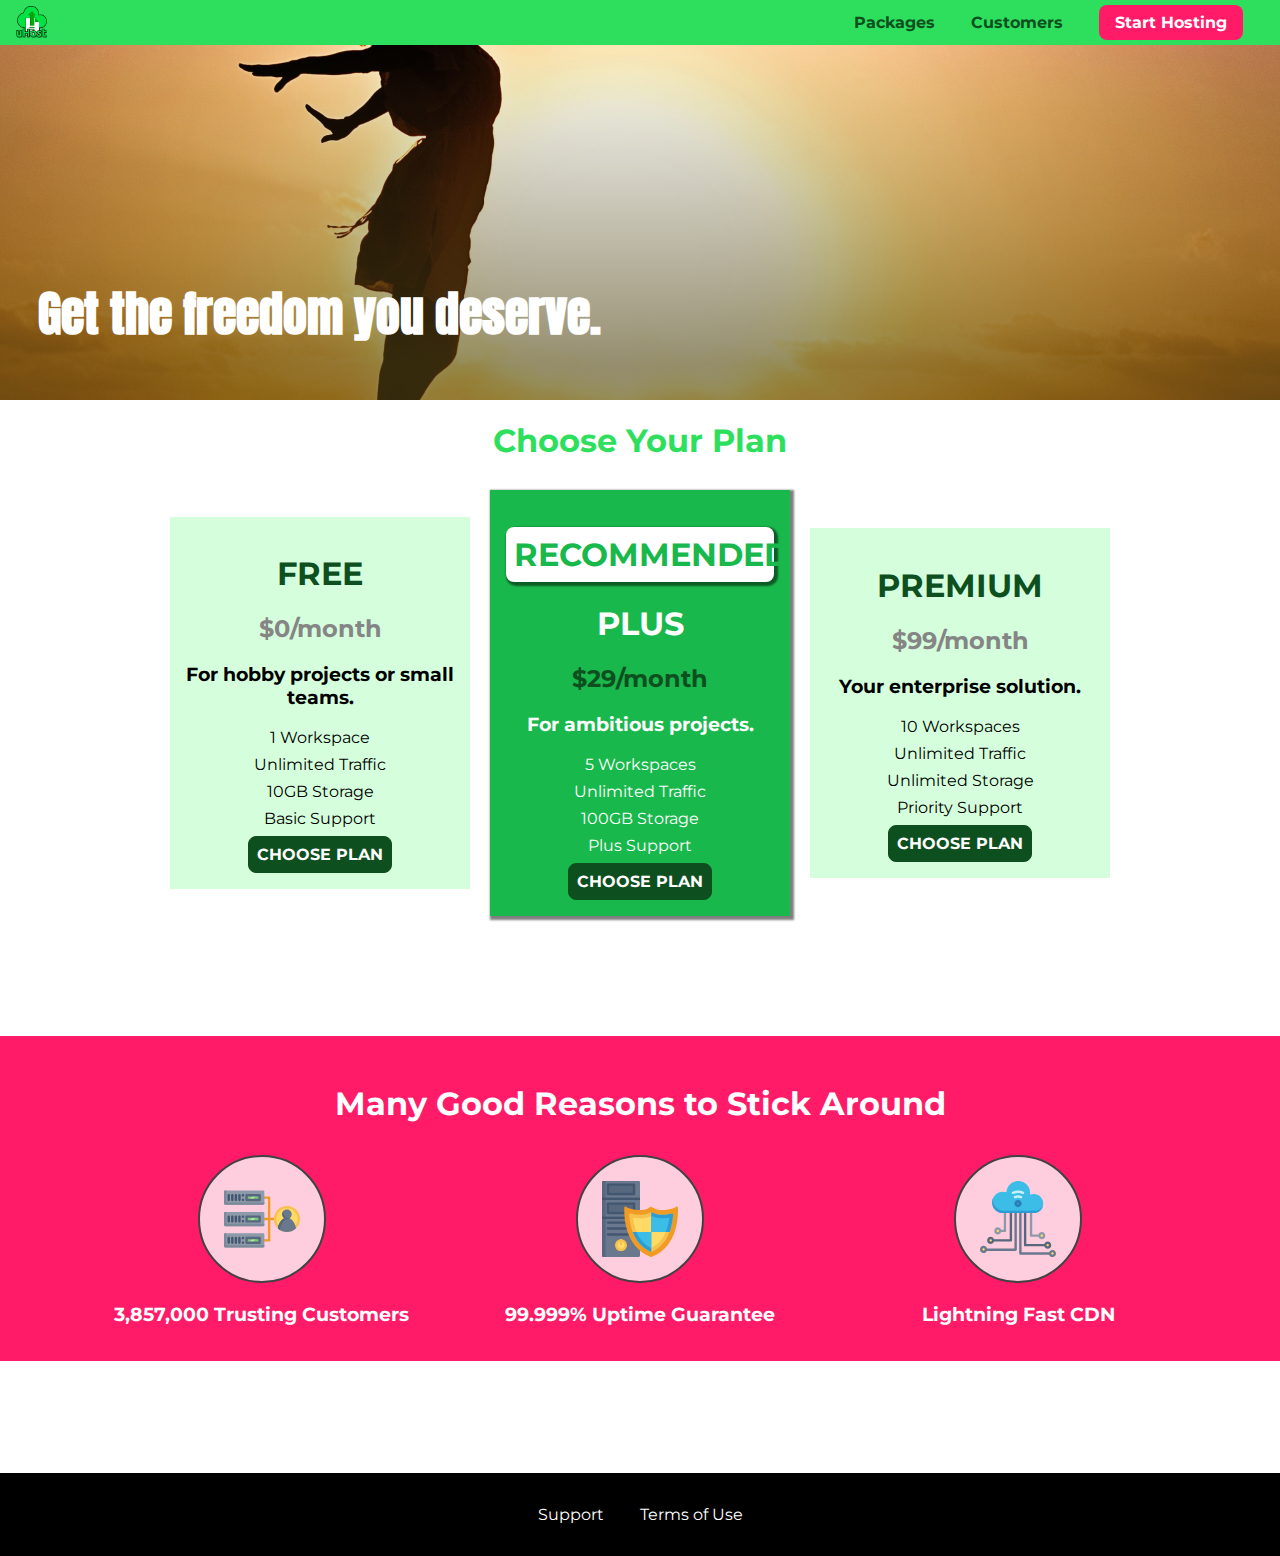
<file: index.html>
<!DOCTYPE html>
<html lang="en">

<head>
    <meta charset="UTF-8">
    <meta http-equiv="X-UA-Compatible" content="ie=edge">
    <meta name="viewport" content="width=device-width, initial-scale=1.0">
    <title>uHost</title>
    <link rel="shortcut icon" href="favicon.png">
    <link href="https://fonts.googleapis.com/css?family=Anton" rel="stylesheet">
    <link href="https://fonts.googleapis.com/css?family=Montserrat:400,700" rel="stylesheet">
    <link rel="stylesheet" href="shared.css">
    <link rel="stylesheet" href="main.css">
</head>

<body>
    <div class="backdrop"></div>
    <div class="modal">
        <h1 class="modal__title">Do you want to continue?</h1>
        <div class="modal__actions">
            <a href="start-hosting/index.html" class="modal__action">Yes!</a>
            <button class="modal__action modal__action--negative" type="button">No!</button>
        </div>
    </div>
    <header class="main-header">
        <div>
            <button class="toggle-button">
                <span class="toggle-button__bar"></span>
                <span class="toggle-button__bar"></span>
                <span class="toggle-button__bar"></span>
            </button>
            <a href="index.html" class="main-header__brand">
                <img src="images/uhost-icon.png" alt="uHost - Your favorite hosting company">
            </a>
        </div>
        <nav class="main-nav">
            <ul class="main-nav__items">
                <li class="main-nav__item">
                    <a href="packages/index.html">Packages</a>
                </li>
                <li class="main-nav__item">
                    <a href="customers/index.html">Customers</a>
                </li>
                <li class="main-nav__item main-nav__item--cta">
                    <a href="start-hosting/index.html">Start Hosting</a>
                </li>
            </ul>
        </nav>
    </header>
    <nav class="mobile-nav">
        <ul class="mobile-nav__items">
            <li class="mobile-nav__item">
                <a href="packages/index.html">Packages</a>
            </li>
            <li class="mobile-nav__item">
                <a href="customers/index.html">Customers</a>
            </li>
            <li class="mobile-nav__item mobile-nav__item--cta">
                <a href="start-hosting/index.html">Start Hosting</a>
            </li>
        </ul>
    </nav>
    <main>
        <section id="product-overview">
            <h1>Get the freedom you deserve.</h1>
        </section>
        <section id="plans">
            <h1 class="section-title">Choose Your Plan</h1>
            <div class="plan__list">
                <article class="plan">
                    <h1 class="plan__title">FREE</h1>
                    <h2 class="plan__price">$0/month</h2>
                    <h3>For hobby projects or small teams.</h3>
                    <ul class="plan__features">
                        <li class="plan__feature">1 Workspace</li>
                        <li class="plan__feature">Unlimited Traffic</li>
                        <li class="plan__feature">10GB Storage</li>
                        <li class="plan__feature">Basic Support</li>
                    </ul>
                    <div>
                        <button class="button">CHOOSE PLAN</button>
                    </div>
                </article>
                <article class="plan plan--highlighted">
                    <h1 class="plan__annotation">RECOMMENDED</h1>
                    <h1 class="plan__title">PLUS</h1>
                    <h2 class="plan__price">$29/month</h2>
                    <h3>For ambitious projects.</h3>
                    <ul class="plan__features">
                        <li class="plan__feature">5 Workspaces</li>
                        <li class="plan__feature">Unlimited Traffic</li>
                        <li class="plan__feature">100GB Storage</li>
                        <li class="plan__feature">Plus Support</li>
                    </ul>
                    <div>
                        <button class="button">CHOOSE PLAN</button>
                    </div>
                </article>
                <article class="plan">
                    <h1 class="plan__title">PREMIUM</h1>
                    <h2 class="plan__price">$99/month</h2>
                    <h3>Your enterprise solution.</h3>
                    <ul class="plan__features">
                        <li class="plan__feature">10 Workspaces</li>
                        <li class="plan__feature">Unlimited Traffic</li>
                        <li class="plan__feature">Unlimited Storage</li>
                        <li class="plan__feature">Priority Support</li>
                    </ul>
                    <div>
                        <button class="button">CHOOSE PLAN</button>
                    </div>
                </article>
            </div>
        </section>
        <section id="key-features">
            <h1 class="section-title">Many Good Reasons to Stick Around</h1>
            <ul class="key-feature__list">
                <li class="key-feature">
                    <div class="key-feature__image">
                        <svg viewBox="0 0 512 512">
                            <path style="fill:#F09B24;" d="M344,248h-32V112c0-4.418-3.582-8-8-8h-40c-4.418,0-8,3.582-8,8s3.582,8,8,8h32v128h-32  c-4.418,0-8,3.582-8,8s3.582,8,8,8h32v128h-32c-4.418,0-8,3.582-8,8s3.582,8,8,8h40c4.418,0,8-3.582,8-8V264h32c4.418,0,8-3.582,8-8  S348.418,248,344,248z"
                            />
                            <path style="fill:#8E9AA9;" d="M264,64H8c-4.418,0-8,3.582-8,8v80c0,4.418,3.582,8,8,8h256c4.418,0,8-3.582,8-8V72  C272,67.582,268.418,64,264,64z"
                            />
                            <path style="fill:#7C899B;" d="M24,144c-4.418,0-8-3.582-8-8V64H8c-4.418,0-8,3.582-8,8v80c0,4.418,3.582,8,8,8h256  c4.418,0,8-3.582,8-8v-8H24z"
                            />
                            <rect x="152" y="96" style="fill:#B8E3A8;" width="88" height="32" />
                            <g>
                                <polygon style="fill:#7EC97D;" points="152,96 152,128 166,128 198,96  " />
                                <polygon style="fill:#7EC97D;" points="220,96 188,128 240,128 240,96  " />
                            </g>
                            <path style="fill:#56677E;" d="M240,136h-88c-4.418,0-8-3.582-8-8V96c0-4.418,3.582-8,8-8h88c4.418,0,8,3.582,8,8v32  C248,132.418,244.418,136,240,136z M160,120h72v-16h-72V120z"
                            />
                            <g>
                                <path style="fill:#435670;" d="M32,136c-4.418,0-8-3.582-8-8V96c0-4.418,3.582-8,8-8s8,3.582,8,8v32C40,132.418,36.418,136,32,136z   "
                                />
                                <path style="fill:#435670;" d="M56,136c-4.418,0-8-3.582-8-8V96c0-4.418,3.582-8,8-8s8,3.582,8,8v32C64,132.418,60.418,136,56,136z   "
                                />
                                <path style="fill:#435670;" d="M80,136c-4.418,0-8-3.582-8-8V96c0-4.418,3.582-8,8-8s8,3.582,8,8v32C88,132.418,84.418,136,80,136z   "
                                />
                                <path style="fill:#435670;" d="M104,136c-4.418,0-8-3.582-8-8V96c0-4.418,3.582-8,8-8s8,3.582,8,8v32   C112,132.418,108.418,136,104,136z"
                                />
                                <path style="fill:#435670;" d="M128,105c-4.418,0-8-3.582-8-8v-1c0-4.418,3.582-8,8-8s8,3.582,8,8v1   C136,101.418,132.418,105,128,105z"
                                />
                                <path style="fill:#435670;" d="M128,136c-4.418,0-8-3.582-8-8v-1c0-4.418,3.582-8,8-8s8,3.582,8,8v1   C136,132.418,132.418,136,128,136z"
                                />
                            </g>
                            <path style="fill:#8E9AA9;" d="M264,208H8c-4.418,0-8,3.582-8,8v80c0,4.418,3.582,8,8,8h256c4.418,0,8-3.582,8-8v-80  C272,211.582,268.418,208,264,208z"
                            />
                            <path style="fill:#7C899B;" d="M24,288c-4.418,0-8-3.582-8-8v-72H8c-4.418,0-8,3.582-8,8v80c0,4.418,3.582,8,8,8h256  c4.418,0,8-3.582,8-8v-8H24z"
                            />
                            <rect x="152" y="240" style="fill:#B8E3A8;" width="88" height="32" />
                            <g>
                                <polygon style="fill:#7EC97D;" points="152,240 152,272 166,272 198,240  " />
                                <polygon style="fill:#7EC97D;" points="220,240 188,272 240,272 240,240  " />
                            </g>
                            <path style="fill:#56677E;" d="M240,280h-88c-4.418,0-8-3.582-8-8v-32c0-4.418,3.582-8,8-8h88c4.418,0,8,3.582,8,8v32  C248,276.418,244.418,280,240,280z M160,264h72v-16h-72V264z"
                            />
                            <g>
                                <path style="fill:#435670;" d="M32,280c-4.418,0-8-3.582-8-8v-32c0-4.418,3.582-8,8-8s8,3.582,8,8v32C40,276.418,36.418,280,32,280   z"
                                />
                                <path style="fill:#435670;" d="M56,280c-4.418,0-8-3.582-8-8v-32c0-4.418,3.582-8,8-8s8,3.582,8,8v32C64,276.418,60.418,280,56,280   z"
                                />
                                <path style="fill:#435670;" d="M80,280c-4.418,0-8-3.582-8-8v-32c0-4.418,3.582-8,8-8s8,3.582,8,8v32C88,276.418,84.418,280,80,280   z"
                                />
                                <path style="fill:#435670;" d="M104,280c-4.418,0-8-3.582-8-8v-32c0-4.418,3.582-8,8-8s8,3.582,8,8v32   C112,276.418,108.418,280,104,280z"
                                />
                                <path style="fill:#435670;" d="M128,249c-4.418,0-8-3.582-8-8v-1c0-4.418,3.582-8,8-8s8,3.582,8,8v1   C136,245.418,132.418,249,128,249z"
                                />
                                <path style="fill:#435670;" d="M128,280c-4.418,0-8-3.582-8-8v-1c0-4.418,3.582-8,8-8s8,3.582,8,8v1   C136,276.418,132.418,280,128,280z"
                                />
                            </g>
                            <path style="fill:#8E9AA9;" d="M264,352H8c-4.418,0-8,3.582-8,8v80c0,4.418,3.582,8,8,8h256c4.418,0,8-3.582,8-8v-80  C272,355.582,268.418,352,264,352z"
                            />
                            <path style="fill:#7C899B;" d="M24,432c-4.418,0-8-3.582-8-8v-72H8c-4.418,0-8,3.582-8,8v80c0,4.418,3.582,8,8,8h256  c4.418,0,8-3.582,8-8v-8H24z"
                            />
                            <rect x="152" y="384" style="fill:#B8E3A8;" width="88" height="32" />
                            <g>
                                <polygon style="fill:#7EC97D;" points="152,384 152,416 166,416 198,384  " />
                                <polygon style="fill:#7EC97D;" points="220,384 188,416 240,416 240,384  " />
                            </g>
                            <path style="fill:#56677E;" d="M240,424h-88c-4.418,0-8-3.582-8-8v-32c0-4.418,3.582-8,8-8h88c4.418,0,8,3.582,8,8v32  C248,420.418,244.418,424,240,424z M160,408h72v-16h-72V408z"
                            />
                            <g>
                                <path style="fill:#435670;" d="M32,424c-4.418,0-8-3.582-8-8v-32c0-4.418,3.582-8,8-8s8,3.582,8,8v32C40,420.418,36.418,424,32,424   z"
                                />
                                <path style="fill:#435670;" d="M56,424c-4.418,0-8-3.582-8-8v-32c0-4.418,3.582-8,8-8s8,3.582,8,8v32C64,420.418,60.418,424,56,424   z"
                                />
                                <path style="fill:#435670;" d="M80,424c-4.418,0-8-3.582-8-8v-32c0-4.418,3.582-8,8-8s8,3.582,8,8v32C88,420.418,84.418,424,80,424   z"
                                />
                                <path style="fill:#435670;" d="M104,424c-4.418,0-8-3.582-8-8v-32c0-4.418,3.582-8,8-8s8,3.582,8,8v32   C112,420.418,108.418,424,104,424z"
                                />
                                <path style="fill:#435670;" d="M128,393c-4.418,0-8-3.582-8-8v-1c0-4.418,3.582-8,8-8s8,3.582,8,8v1   C136,389.418,132.418,393,128,393z"
                                />
                                <path style="fill:#435670;" d="M128,424c-4.418,0-8-3.582-8-8v-1c0-4.418,3.582-8,8-8s8,3.582,8,8v1   C136,420.418,132.418,424,128,424z"
                                />
                            </g>
                            <path style="fill:#F7C14D;" d="M424,168c-48.523,0-88,39.477-88,88s39.477,88,88,88s88-39.477,88-88S472.523,168,424,168z" />
                            <path style="fill:#FFDB66;" d="M424,184c-39.701,0-72,32.299-72,72s32.299,72,72,72s72-32.299,72-72S463.701,184,424,184z" />
                            <path style="fill:#69788D;" d="M484.893,314.16C476.393,274.588,451.922,248,424,248s-52.393,26.588-60.893,66.16  c-0.605,2.82,0.354,5.749,2.511,7.664C381.731,336.124,402.465,344,424,344s42.269-7.876,58.381-22.176  C484.539,319.909,485.498,316.98,484.893,314.16z"
                            />
                            <path style="fill:#56677E;" d="M434.053,249.171C430.768,248.403,427.411,248,424,248c-27.922,0-52.393,26.588-60.893,66.16  c-0.605,2.82,0.354,5.749,2.511,7.664c3.383,3.002,6.979,5.703,10.734,8.125C384.904,286.243,407.373,255.378,434.053,249.171z"
                            />
                            <path style="fill:#69788D;" d="M424,192c-17.645,0-32,14.355-32,32s14.355,32,32,32s32-14.355,32-32S441.645,192,424,192z" />
                            <path style="fill:#56677E;" d="M432,248c-17.645,0-32-14.355-32-32c0-6.783,2.128-13.076,5.742-18.258  C397.444,203.53,392,213.138,392,224c0,17.645,14.355,32,32,32c10.862,0,20.471-5.444,26.258-13.742  C445.076,245.872,438.783,248,432,248z"
                            />

                        </svg>
                    </div>
                    <p class="key-feature__description">3,857,000 Trusting Customers</p>
                </li>
                <li class="key-feature">
                    <div class="key-feature__image">
                        <svg viewBox="0 0 512 512">
                            <path style="fill:#69788D;" d="M248,0H8C3.582,0,0,3.582,0,8v496c0,4.418,3.582,8,8,8h240c4.418,0,8-3.582,8-8V8  C256,3.582,252.418,0,248,0z"
                            />
                            <path style="fill:#56677E;" d="M24,504V8c0-4.418,3.582-8,8-8H8C3.582,0,0,3.582,0,8v496c0,4.418,3.582,8,8,8h24  C27.582,512,24,508.418,24,504z"
                            />
                            <g>
                                <rect x="0" y="112" style="fill:#435670;" width="256" height="16" />
                                <rect x="0" y="240" style="fill:#435670;" width="256" height="16" />
                            </g>
                            <path style="fill:#F7C14D;" d="M128,392c-22.056,0-40,17.944-40,40s17.944,40,40,40s40-17.944,40-40S150.056,392,128,392z" />
                            <path style="fill:#FFDB66;" d="M128,408c-13.233,0-24,10.767-24,24s10.767,24,24,24s24-10.767,24-24S141.233,408,128,408z" />
                            <path style="fill:#F7C14D;" d="M128,392c-2.739,0-5.414,0.278-8,0.805V424c0,4.418,3.582,8,8,8c4.418,0,8-3.582,8-8v-31.195  C133.414,392.278,130.739,392,128,392z"
                            />
                            <g>
                                <path style="fill:#435670;" d="M216,288H40c-4.418,0-8-3.582-8-8s3.582-8,8-8h176c4.418,0,8,3.582,8,8S220.418,288,216,288z"
                                />
                                <path style="fill:#435670;" d="M216,328H40c-4.418,0-8-3.582-8-8s3.582-8,8-8h176c4.418,0,8,3.582,8,8S220.418,328,216,328z"
                                />
                                <path style="fill:#435670;" d="M216,368H40c-4.418,0-8-3.582-8-8s3.582-8,8-8h176c4.418,0,8,3.582,8,8S220.418,368,216,368z"
                                />
                                <path style="fill:#435670;" d="M216,16H40c-4.418,0-8,3.582-8,8v64c0,4.418,3.582,8,8,8h176c4.418,0,8-3.582,8-8V24   C224,19.582,220.418,16,216,16z"
                                />
                            </g>
                            <rect x="48" y="32" style="fill:#56677E;" width="160" height="48" />
                            <path style="fill:#435670;" d="M216,144H40c-4.418,0-8,3.582-8,8v64c0,4.418,3.582,8,8,8h176c4.418,0,8-3.582,8-8v-64  C224,147.582,220.418,144,216,144z"
                            />
                            <rect x="48" y="160" style="fill:#56677E;" width="160" height="48" />
                            <path style="fill:#F09B24;" d="M511.747,180.237c-0.194-6.537-8.107-10.107-13.135-5.894c-5.6,4.693-42.904,21.282-98.514,21.282  c-33.45,0-64.625-20.999-64.929-21.206c-2.9-1.991-6.764-1.85-9.512,0.346c-2.677,2.135-27.201,20.86-63.793,20.86  c-55.607,0-92.914-16.589-98.515-21.282c-5.028-4.211-12.941-0.645-13.135,5.894c-1.634,54.834,4.655,105.941,18.693,151.903  c12.096,39.604,29.759,74.047,52.497,102.373c27.538,34.304,62.743,59.882,104.66,76.045c3.069,1.918,6.757,1.921,9.83,0  c41.917-16.163,77.122-41.741,104.66-76.045c22.738-28.326,40.401-62.77,52.497-102.373  C507.092,286.179,513.381,235.071,511.747,180.237z"
                            />
                            <path style="fill:#F7C14D;" d="M476.21,221.226c-1.953-1.631-4.568-2.235-7.036-1.628c-21.686,5.327-44.926,8.028-69.075,8.028  c-25.926,0-49.633-8.975-64.955-16.504c-2.307-1.134-5.016-1.091-7.284,0.116c-14.059,7.477-36.919,16.388-65.994,16.388  c-24.153,0-47.394-2.701-69.075-8.028c-5.155-1.268-10.221,2.966-9.894,8.261c2.077,33.693,7.668,65.635,16.616,94.935  c22.774,74.565,66.139,126.334,128.888,153.868c2.032,0.891,4.397,0.891,6.43,0c61.777-27.107,104.716-78.876,127.62-153.868  c8.948-29.3,14.539-61.241,16.616-94.935C479.224,225.319,478.163,222.856,476.21,221.226z"
                            />
                            <path style="fill:#FFDB66;" d="M331.609,451.727c-52.604-25.289-89.304-70.987-109.144-135.944  c-6.532-21.39-11.162-44.336-13.82-68.447c17.133,2.852,34.952,4.291,53.22,4.291c29.394,0,53.376-7.793,69.978-15.561  c17.44,7.736,41.656,15.561,68.256,15.561c18.267,0,36.085-1.439,53.219-4.291c-2.659,24.112-7.288,47.06-13.82,68.448  C419.545,381.108,383.27,426.805,331.609,451.727z"
                            />
                            <g>
                                <path style="fill:#2C9DD4;" d="M479.066,227.858c0.157-2.539-0.903-5.002-2.856-6.633s-4.568-2.235-7.036-1.628   c-21.686,5.327-44.926,8.028-69.075,8.028c-25.926,0-49.633-8.975-64.955-16.504c-1.057-0.52-2.2-0.78-3.345-0.806l-0.072,133.351   h123.601c2.556-6.746,4.933-13.702,7.123-20.874C471.398,293.493,476.989,261.552,479.066,227.858z"
                                />
                                <path style="fill:#2C9DD4;" d="M206.658,343.667c24.153,63.42,65.028,108.108,121.743,132.995c1.031,0.452,2.147,0.673,3.263,0.666   l0.063-133.661H206.658z"
                                />
                            </g>
                            <g>
                                <path style="fill:#3CBDE8;" d="M439.497,315.783c6.532-21.389,11.161-44.336,13.82-68.448c-17.134,2.852-34.952,4.291-53.219,4.291   c-26.6,0-50.815-7.824-68.256-15.561l-0.116,107.601h97.758C433.179,334.807,436.524,325.518,439.497,315.783z"
                                />
                                <path style="fill:#3CBDE8;" d="M232.523,343.667c21.144,50.298,54.363,86.56,99.087,108.06l0.117-108.06H232.523z" />
                            </g>
                        </svg>
                    </div>
                    <p class="key-feature__description">99.999% Uptime Guarantee</p>
                </li>
                <li class="key-feature">
                    <div class="key-feature__image">
                        <svg viewBox="0 0 512 512">
                            <path style="fill:#8E9AA9;" d="M168,200c-4.418,0-8,3.582-8,8v120h-17.376c-3.302-9.311-12.194-16-22.624-16  c-13.234,0-24,10.767-24,24s10.766,24,24,24c10.429,0,19.321-6.689,22.624-16H168c4.418,0,8-3.582,8-8V208  C176,203.582,172.418,200,168,200z"
                            />
                            <path style="fill:#FFDB66;" d="M120,328c-4.411,0-8,3.589-8,8s3.589,8,8,8s8-3.589,8-8S124.411,328,120,328z" />
                            <path style="fill:#56677E;" d="M208,200c-4.418,0-8,3.582-8,8v184H94.624C91.322,382.689,82.43,376,72,376  c-13.234,0-24,10.767-24,24s10.766,24,24,24c10.429,0,19.321-6.689,22.624-16H208c4.418,0,8-3.582,8-8V208  C216,203.582,212.418,200,208,200z"
                            />
                            <path style="fill:#FFDB66;" d="M72,392c-4.411,0-8,3.589-8,8s3.589,8,8,8s8-3.589,8-8S76.411,392,72,392z" />
                            <path style="fill:#69788D;" d="M240,208c-4.418,0-8,3.582-8,8v239H47.24c-2.671-10.34-12.078-18-23.24-18c-13.234,0-24,10.767-24,24  s10.766,24,24,24c9.666,0,18.009-5.747,21.809-14H240c4.418,0,8-3.582,8-8V216C248,211.582,244.418,208,240,208z"
                            />
                            <path style="fill:#FFDB66;" d="M24,453c-4.411,0-8,3.589-8,8s3.589,8,8,8s8-3.589,8-8S28.411,453,24,453z" />
                            <path style="fill:#69788D;" d="M488,464c-10.429,0-19.321,6.689-22.624,16H280V208c0-4.418-3.582-8-8-8s-8,3.582-8,8v280  c0,4.418,3.582,8,8,8h193.376c3.302,9.311,12.194,16,22.624,16c13.234,0,24-10.767,24-24S501.234,464,488,464z"
                            />
                            <path style="fill:#FFDB66;" d="M488,480c-4.411,0-8,3.589-8,8s3.589,8,8,8s8-3.589,8-8S492.411,480,488,480z" />
                            <path style="fill:#56677E;" d="M456,408c-10.429,0-19.321,6.689-22.624,16H312V208c0-4.418-3.582-8-8-8s-8,3.582-8,8v224  c0,4.418,3.582,8,8,8h129.376c3.302,9.311,12.194,16,22.624,16c13.234,0,24-10.767,24-24S469.234,408,456,408z"
                            />
                            <path style="fill:#FFDB66;" d="M456,424c-4.411,0-8,3.589-8,8s3.589,8,8,8s8-3.589,8-8S460.411,424,456,424z" />
                            <path style="fill:#8E9AA9;" d="M416,344c-10.429,0-19.321,6.689-22.624,16H352V208c0-4.418-3.582-8-8-8s-8,3.582-8,8v160  c0,4.418,3.582,8,8,8h49.376c3.302,9.311,12.194,16,22.624,16c13.234,0,24-10.767,24-24S429.234,344,416,344z"
                            />
                            <path style="fill:#FFDB66;" d="M416,360c-4.411,0-8,3.589-8,8s3.589,8,8,8s8-3.589,8-8S420.411,360,416,360z" />
                            <path style="fill:#3CBDE8;" d="M362,88c-8.741,0-17.231,1.751-25.06,5.085C337.646,88.797,338,84.43,338,80  c0-44.112-35.888-80-80-80c-42.823,0-77.895,33.816-79.909,76.149C170.393,73.415,162.244,72,154,72c-39.701,0-72,32.299-72,72  s32.299,72,72,72h208c35.29,0,64-28.71,64-64S397.29,88,362,88z"
                            />
                            <path style="fill:#2C9DD4;" d="M368,200H160c-39.701,0-72-32.299-72-72c0-5.863,0.721-11.559,2.05-17.019  C84.918,120.88,82,132.102,82,144c0,39.701,32.299,72,72,72h208c30.389,0,55.88-21.296,62.379-49.743  C413.565,186.327,392.352,200,368,200z"
                            />
                            <path style="fill:#2A7DB5;" d="M256,128c-13.234,0-24,10.767-24,24s10.766,24,24,24c13.233,0,24-10.767,24-24S269.233,128,256,128z"
                            />
                            <path style="fill:#2C9DD4;" d="M256,144c-4.411,0-8,3.589-8,8s3.589,8,8,8c4.411,0,8-3.589,8-8S260.411,144,256,144z" />
                            <g>
                                <path style="fill:#C5F1FA;" d="M221.755,87.695c-2.994,0-5.864-1.688-7.233-4.572c-1.894-3.991-0.194-8.763,3.798-10.657   C230.157,66.849,242.834,64,256,64c13.166,0,25.844,2.849,37.68,8.466c3.992,1.895,5.692,6.666,3.798,10.657   s-6.666,5.692-10.657,3.798C277.144,82.328,266.774,80,256,80c-10.774,0-21.144,2.328-30.821,6.921   C224.072,87.446,222.904,87.695,221.755,87.695z"
                                />
                                <path style="fill:#C5F1FA;" d="M276.545,116.618c-1.148,0-2.316-0.249-3.424-0.774C267.745,113.293,261.985,112,256,112   c-5.985,0-11.745,1.293-17.121,3.844c-3.991,1.895-8.763,0.192-10.657-3.798c-1.894-3.992-0.193-8.764,3.798-10.657   C239.557,97.813,247.625,96,256,96c8.376,0,16.444,1.813,23.98,5.389c3.991,1.894,5.692,6.665,3.798,10.657   C282.41,114.93,279.539,116.618,276.545,116.618z"
                                />
                            </g>

                        </svg>
                    </div>
                    <p class="key-feature__description">Lightning Fast CDN</p>
                </li>
            </ul>
        </section>
    </main>
    <footer class="main-footer">
        <nav>
            <ul class="main-footer__links">
                <li class="main-footer__link">
                    <a href="#">Support</a>
                </li>
                <li class="main-footer__link">
                    <a href="#">Terms of Use</a>
                </li>
            </ul>
        </nav>
    </footer>
    <script src="shared.js"></script>
</body>

</html>
</file>
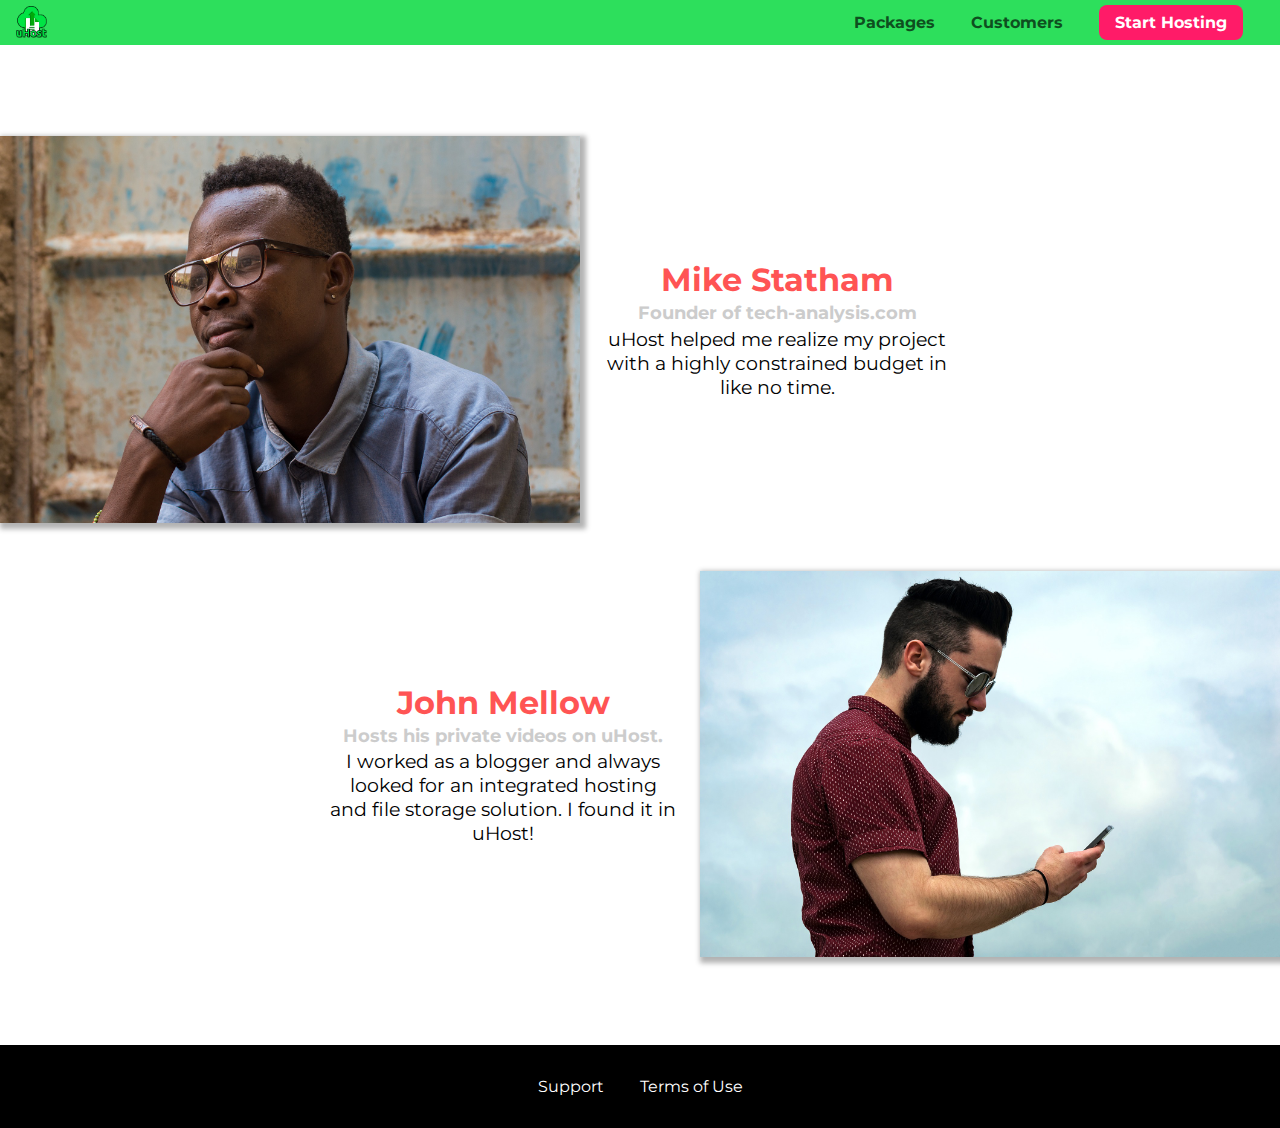
<file: customers/index.html>
<!DOCTYPE html>
<html lang="en">

<head>
    <meta charset="UTF-8">
    <meta name="viewport" content="width=device-width, initial-scale=1.0">
    <meta http-equiv="X-UA-Compatible" content="ie=edge">
    <title>uHost Customers</title>
    <link rel="shortcut icon" href="../favicon.png">
    <link href="https://fonts.googleapis.com/css?family=Anton|Montserrat:400,700" rel="stylesheet">
    <link rel="stylesheet" href="../shared.css">
    <link rel="stylesheet" href="customers.css">
</head>

<body>
    <div class="backdrop"></div>
    <header class="main-header">
        <div>
            <button class="toggle-button">
                <span class="toggle-button__bar"></span>
                <span class="toggle-button__bar"></span>
                <span class="toggle-button__bar"></span>
            </button>
            <a href="../index.html" class="main-header__brand">
                <img src="../images/uhost-icon.png" alt="uHost - Your favorite hosting company">
            </a>
        </div>
        <nav class="main-nav">
            <ul class="main-nav__items">
                <li class="main-nav__item">
                    <a href="../packages/index.html">Packages</a>
                </li>
                <li class="main-nav__item">
                    <a href="index.html">Customers</a>
                </li>
                <li class="main-nav__item main-nav__item--cta">
                    <a href="../start-hosting/index.html">Start Hosting</a>
                </li>
            </ul>
        </nav>
    </header>
    <nav class="mobile-nav">
        <ul class="mobile-nav__items">
            <li class="mobile-nav__item">
                <a href="../packages/index.html">Packages</a>
            </li>
            <li class="mobile-nav__item">
                <a href="index.html">Customers</a>
            </li>
            <li class="mobile-nav__item mobile-nav__item--cta">
                <a href="../start-hosting/index.html">Start Hosting</a>
            </li>
        </ul>
    </nav>
    <main>
        <div>
            <div class="testimonial" id="customer-1">
                <div class="testimonial__image-container">
                    <img src="../images/customer-1.jpg" alt="Mike Statham - Customer" class="testimonial__image">
                </div>
                <div class="testimonial__info">
                    <h1 class="testimonial__name">Mike Statham</h1>
                    <h2 class="testimonial__subtitle">Founder of
                        <a href="tech-analysis.com">tech-analysis.com</a>
                    </h2>
                    <p class="testimonial__text">uHost helped me realize my project with a highly constrained budget in like no time.</p>
                </div>
            </div>
            <div class="separating-line"></div>
            <div class="testimonial" id="customer-2">

                <div class="testimonial__info">
                    <h1 class="testimonial__name">John Mellow</h1>
                    <h2 class="testimonial__subtitle">Hosts his private videos on uHost.
                    </h2>
                    <p class="testimonial__text">I worked as a blogger and always looked for an integrated hosting and file storage solution. I found
                        it in uHost!
                    </p>
                </div>
                <div class="testimonial__image-container">
                    <img src="../images/customer-2.jpg" alt="John Mellow - Customer" class="testimonial__image">
                </div>
            </div>
        </div>
    </main>
    <footer class="main-footer">
        <nav>
            <ul class="main-footer__links">
                <li class="main-footer__link">
                    <a href="#">Support</a>
                </li>
                <li class="main-footer__link">
                    <a href="#">Terms of Use</a>
                </li>
            </ul>
        </nav>
    </footer>
    <script src="../shared.js"></script>
</body>

</html>
</file>
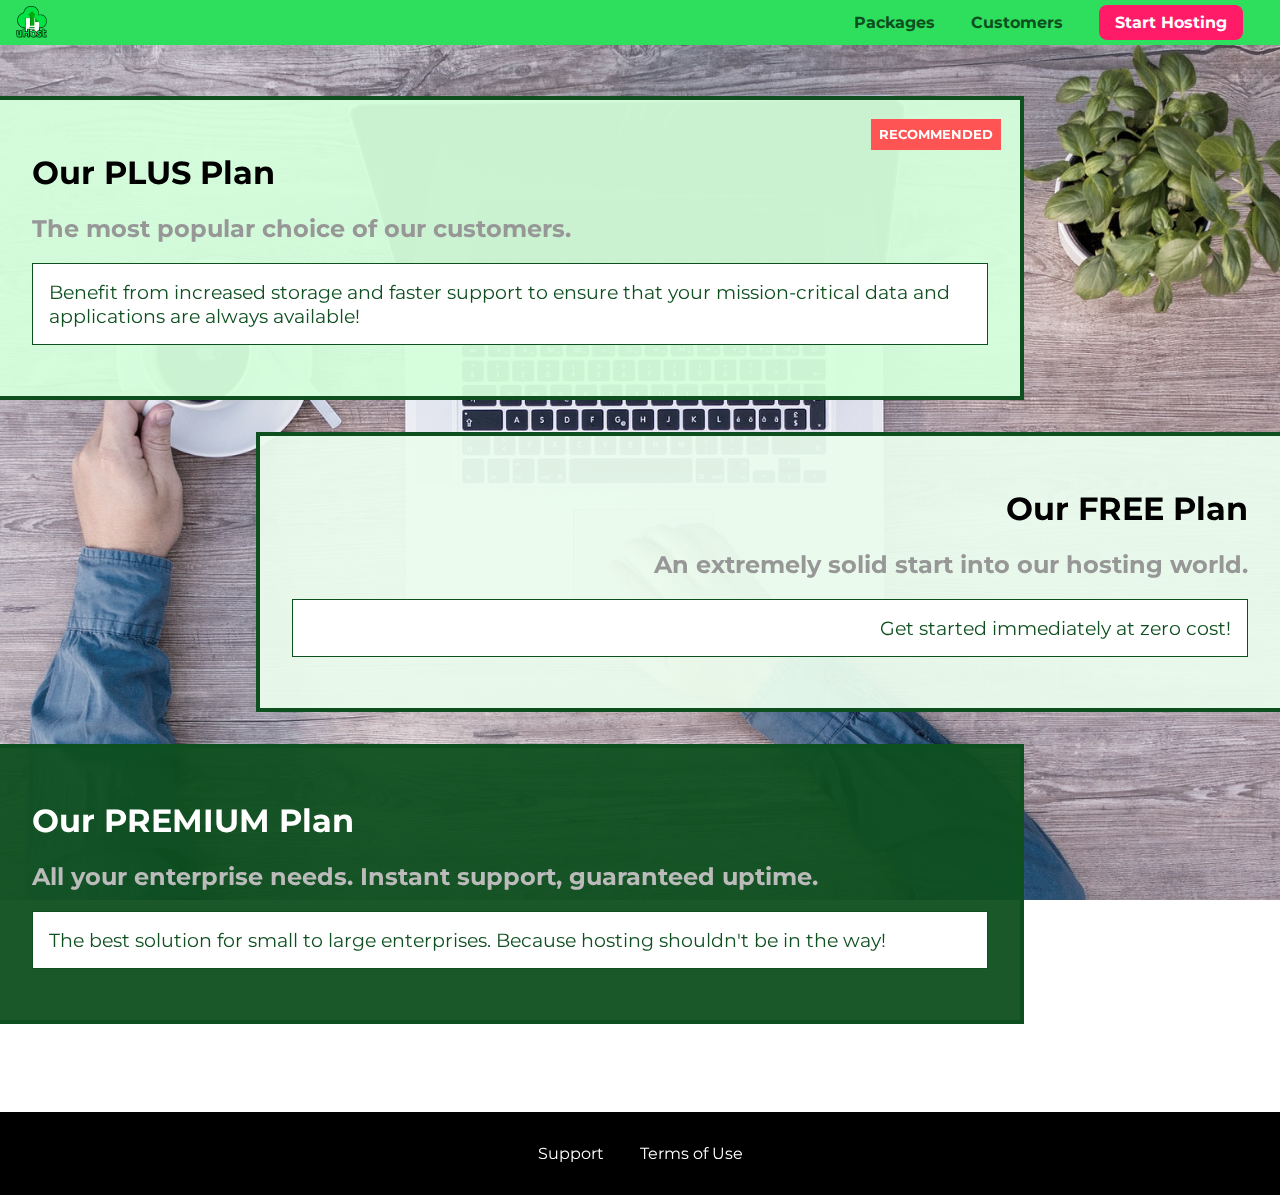
<file: packages/index.html>
<!DOCTYPE html>
<html lang="en">

<head>
    <meta charset="UTF-8">
    <meta http-equiv="X-UA-Compatible" content="ie=edge">
    <meta name="viewport" content="width=device-width, initial-scale=1.0">
    <title>uHost</title>
    <link rel="shortcut icon" href="../favicon.png">
    <link href="https://fonts.googleapis.com/css?family=Montserrat:400,700" rel="stylesheet">
    <link rel="stylesheet" href="../shared.css">
    <link rel="stylesheet" href="packages.css">
</head>

<body>
    <div class="backdrop"></div>
    <div class="background"></div>
    <header class="main-header">
        <div>
            <button class="toggle-button">
                <span class="toggle-button__bar"></span>
                <span class="toggle-button__bar"></span>
                <span class="toggle-button__bar"></span>
            </button>
            <a href="../index.html" class="main-header__brand">
                <img src="../images/uhost-icon.png" alt="uHost - Your favorite hosting company">
            </a>
        </div>
        <nav class="main-nav">
            <ul class="main-nav__items">
                <li class="main-nav__item">
                    <a href="index.html">Packages</a>
                </li>
                <li class="main-nav__item">
                    <a href="../customers/index.html">Customers</a>
                </li>
                <li class="main-nav__item main-nav__item--cta">
                    <a href="../start-hosting/index.html">Start Hosting</a>
                </li>
            </ul>
        </nav>
    </header>
    <nav class="mobile-nav">
        <ul class="mobile-nav__items">
            <li class="mobile-nav__item">
                <a href="index.html">Packages</a>
            </li>
            <li class="mobile-nav__item">
                <a href="../customers/index.html">Customers</a>
            </li>
            <li class="mobile-nav__item mobile-nav__item--cta">
                <a href="../start-hosting/index.html">Start Hosting</a>
            </li>
        </ul>
    </nav>
    <main>
        <section class="package" id="plus">
            <a href="#">
                <h1 class="package__title">Our PLUS Plan</h1>
                <h2 class="package__badge">RECOMMENDED</h2>
                <h2 class="package__subtitle">The most popular choice of our customers.</h2>
                <p class="package__info">Benefit from increased storage and faster support to ensure that your
                    mission-critical data and applications
                    are always available!</p>
            </a>
        </section>
        <section class="package" id="free">
            <a href="#">
                <h1 class="package__title">Our FREE Plan</h1>
                <h2 class="package__subtitle">An extremely solid start into our hosting world.</h2>
                <p class="package__info">Get started immediately at zero cost!</p>
            </a>
        </section>
        <div class="clearfix"></div>
        <section class="package" id="premium">
            <a href="#">
                <h1 class="package__title">Our PREMIUM Plan</h1>
                <h2 class="package__subtitle">All your enterprise needs. Instant support, guaranteed uptime. </h2>
                <p class="package__info">The best solution for small to large enterprises. Because hosting shouldn't
                    be in the way!</p>
            </a>
        </section>
    </main>
    <footer class="main-footer">
        <nav>
            <ul class="main-footer__links">
                <li class="main-footer__link">
                    <a href="#">Support</a>
                </li>
                <li class="main-footer__link">
                    <a href="#">Terms of Use</a>
                </li>
            </ul>
        </nav>
    </footer>
    <script src="../shared.js"></script>
</body>

</html>
</file>
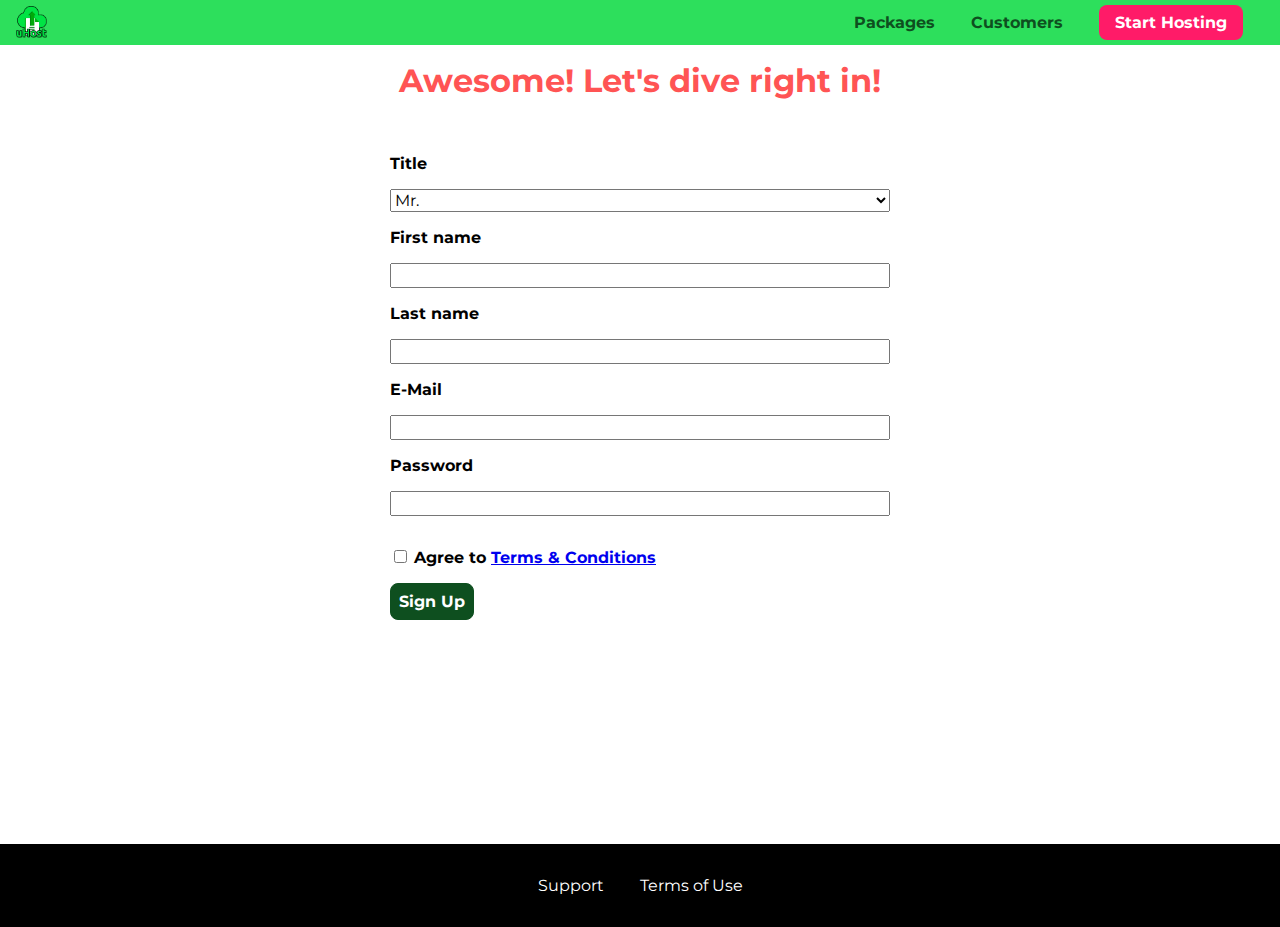
<file: start-hosting/index.html>
<!DOCTYPE html>
<html lang="en">

<head>
    <meta charset="UTF-8">
    <meta name="viewport" content="width=device-width, initial-scale=1.0">
    <meta http-equiv="X-UA-Compatible" content="ie=edge">
    <title>uHost Signup</title>
    <link rel="shortcut icon" href="../favicon.png">
    <link href="https://fonts.googleapis.com/css?family=Anton|Montserrat:400,700" rel="stylesheet">
    <link rel="stylesheet" href="../shared.css">
    <link rel="stylesheet" href="start-hosting.css">
</head>

<body>
    <div class="backdrop"></div>
    <header class="main-header">
        <div>
            <button class="toggle-button">
                <span class="toggle-button__bar"></span>
                <span class="toggle-button__bar"></span>
                <span class="toggle-button__bar"></span>
            </button>
            <a href="../index.html" class="main-header__brand">
                <img src="../images/uhost-icon.png" alt="uHost - Your favorite hosting company">
            </a>
        </div>
        <nav class="main-nav">
            <ul class="main-nav__items">
                <li class="main-nav__item">
                    <a href="../packages/index.html">Packages</a>
                </li>
                <li class="main-nav__item">
                    <a href="../customers/index.html">Customers</a>
                </li>
                <li class="main-nav__item main-nav__item--cta">
                    <a href="index.html">Start Hosting</a>
                </li>
            </ul>
        </nav>
    </header>
    <nav class="mobile-nav">
        <ul class="mobile-nav__items">
            <li class="mobile-nav__item">
                <a href="../packages/index.html">Packages</a>
            </li>
            <li class="mobile-nav__item">
                <a href="../customers/index.html">Customers</a>
            </li>
            <li class="mobile-nav__item mobile-nav__item--cta">
                <a href="index.html">Start Hosting</a>
            </li>
        </ul>
    </nav>
    <main class="signup-page">
        <h1 class="signup-title">Awesome! Let's dive right in!</h1>
        <form action="index.html" class="signup-form">
            <label for="title">Title</label>
            <select id="title">
                <option value="mr">Mr.</option>
                <option value="ms">Ms.</option>
            </select>
            <label for="first-name">First name</label>
            <input type="text" id="first-name">
            <label for="last-name">Last name</label>
            <input type="text" id="last-name">
            <label for="email">E-Mail</label>
            <input type="email" id="email">
            <label for="password">Password</label>
            <input type="password" id="password">
            <div class="agree-terms-container">
                <input type="checkbox" id="agree-terms">
                <label for="agree-terms">Agree to
                    <a href="#">Terms &amp; Conditions</a>
                </label>
            <button type="submit" class="button">Sign Up</button>
        </div>

        </form>
    </main>
    <footer class="main-footer">
        <nav>
            <ul class="main-footer__links">
                <li class="main-footer__link">
                    <a href="#">Support</a>
                </li>
                <li class="main-footer__link">
                    <a href="#">Terms of Use</a>
                </li>
            </ul>
        </nav>
    </footer>
    <script src="../shared.js"></script>
</body>

</html>
</file>
<file: shared.css>
* {
  box-sizing: border-box;
}

body {
  font-family: "Montserrat", sans-serif;
  margin: 0;
  overflow-x: hidden;
}
main{
  padding-top: 2.5rem;
}

.backdrop {
  position: fixed;
  display: none;
  top: 0;
  left: 0;
  z-index: 100;
  width: 100vw;
  height: 100vh;
  background: rgba(0, 0, 0, 0.5);
}

.main-header {
  width: 100%;
  position: fixed;
  top: 0;
  left: 0;
  background: #2ddf5c;
  padding: 0.4rem 1rem;
  z-index: 1;
}

.main-header>div {
  display: inline-block;
  vertical-align: middle;
}

.toggle-button {
  width: 2.5rem;
  background: transparent;
  border: none;
  cursor: pointer;
  padding-top: 0;
  padding-bottom: 0;
  vertical-align: middle;
}

.toggle-button:focus {
  outline: none;
}

.toggle-button__bar {
  width: 100%;
  height: 0.22rem;
  background: black;
  display: block;
  margin: 0.35rem 0;
}

.main-header__brand {
  vertical-align: middle;
}

.main-header__brand img {
  height: 2rem;
}

.main-nav {
  display: none;
}

.main-nav__item a,
.mobile-nav__item a {
  text-decoration: none;
  color: #0e4f1f;
  font-weight: bold;
  padding: 0.2rem 0;
}

.main-nav__item a:hover,
.main-nav__item a:active {
  color: white;
  border-bottom: 5px solid white;
}

.main-nav__item--cta a,
.mobile-nav__item--cta a {
  color: white;
  background: #ff1b68;
  padding: 0.5rem 1rem;
  border-radius: 8px;
}

.main-nav__item--cta a:hover,
.main-nav__item--cta a:active,
.mobile-nav__item--cta a:hover,
.mobile-nav__item--cta a:active {
  color: #ff1b68;
  background: white;
  border: none;
}

.main-footer {
  width: 100%;
  background: black;
  padding: 2rem;
}

.main-footer__links {
  list-style: none;
  margin: 0;
  padding: 0;
  text-align: center;
}

.main-footer__link {
  margin: 1rem 0;
}

.main-footer__link a {
  color: white;
  text-decoration: none;
}

.main-footer__link a:hover,
.main-footer__link a:active {
  color: #ccc;
}

@media (min-width: 40rem) {
  main{
    min-height: calc(100vh - 3.5rem) ;
  }
  .toggle-button {
    display: none;
  }

  .main-header__brand {
    height: 2rem;
    display: inline-block;
    vertical-align: middle;
  }

  .main-nav {
    display: inline-block;
    text-align: right;
    width: calc(100% - 40px);
    vertical-align: middle;
  }

  .main-nav__items {
    margin: 0;
    padding: 0;
    list-style: none;
  }

  .main-nav__item {
    display: inline-block;
    margin: 0 1rem;
  }
  .main-footer__link {
    display: inline-block;
    margin: 0 1rem;
  }
}

.mobile-nav {
  display: none;
  position: fixed;
  z-index: 101;
  top: 0;
  left: 0;
  background: white;
  width: 80%;
  height: 100vh;
}

.mobile-nav__items {
  width: 90%;
  height: 100%;
  list-style: none;
  margin: 10% auto;
  padding: 0;
  text-align: center;
}

.mobile-nav__item {
  margin: 1rem 0;
}

.mobile-nav__item a {
  font-size: 1.5rem;
}

.button {
  background: #0e4f1f;
  color: white;
  font: inherit;
  border: 1.5px solid #0e4f1f;
  padding: 0.5rem;
  border-radius: 8px;
  font-weight: bold;
  cursor: pointer;
}

.button:hover,
.button:active {
  background: white;
  color: #0e4f1f;
}

.button:focus {
  outline: none;
}

.open {
  display: block !important;
}
</file>
<file: main.css>
#product-overview {
  background: linear-gradient(to top, rgba(80, 68, 18, 0.6) 10%, transparent),
    url("images/freedom.jpg") center/cover no-repeat border-box,
    #ff1b68;
  /* background-image: url("freedom.jpg");
    background-size: cover;
    background-position: left 10% bottom 20%; */
  /* background-repeat: no-repeat;
    background-origin: border-box;
    background-clip: border-box; */
  /* background-image: linear-gradient(180deg, red 70%, blue 60%, rgba(0,0,0,0.5)); */
  /* background-image: radial-gradient(ellipse farthest-corner at 20% 50%, red, blue 70%, green); */
  width: 100%;
  height: 33vh;
  /* border: 5px dashed red; */
  position: relative;
}

#product-overview h1 {
  color: white;
  font-family: "Anton", sans-serif;
  position: absolute;
  bottom: 5%;
  left: 3%;
  font-size:1.6rem;
}

@media (min-width: 40rem){ 
  #product-overview {
    height: 40vh;
  }
  #product-overview h1 {
    font-size: 3rem;
  }
}

.section-title {
  color: #2ddf5c;
  text-align: center;
}

.plan {
  background: #d5ffdc;
  text-align: center;
  margin: 0.5rem 0;
  padding: 1rem;
}

.plan--highlighted {
  background: #19b84c;
  color: white;
}

.plan__annotation {
  background: white;
  color: #19b84c;
  padding: 0.5rem;
  box-shadow: 2px 2px 2px 2px rgba(0, 0, 0, 0.5);
  border-radius: 8px;
}

.plan__title {
  color: #0e4f1f;
}

.plan__price {
  color: #858585;
}

.plan--highlighted .plan__title {
  color: white;
}

.plan--highlighted .plan__price {
  color: #0e4f1f;
}

.plan__features {
  list-style: none;
  margin: 0;
  padding: 0;
}

.plan__feature {
  margin: 0.5rem 0;
}
@media (min-width: 40rem){ 
  .section-title{
    min-width: 935px;
  }
  .plan__list {
    white-space: nowrap;
    width: 80%;
    margin: auto;
    text-align: center;
    min-width: 950px;
  }
  .plan{
    white-space: normal;
    display: inline-block;
    width: 30%;
    vertical-align: middle;
    margin: 0.5rem;
    max-width: 300px;
  }
  .plan--highlighted {
    background: #19b84c;
    color: white;
    box-shadow: 2px 2px 2px 2px rgba(0, 0, 0, 0.5);
  }
}
#key-features {
  background: #ff1b68;
  margin: 7rem 0;
  padding: 1rem;
}

#key-features .section-title {
  color: white;
  margin: 2rem;
}

.key-feature__list {
  list-style: none;
  padding: 0;
}

.key-feature__image {
  background: #ffcede;
  width: 128px;
  height: 128px;
  border: 2px solid #424242;
  border-radius: 50%;
  margin: auto;
  padding: 1.5rem;
}

.key-feature__description {
  text-align: center;
  font-weight: bold;
  color: white;
  font-size: 1.2rem;
}
@media (min-width: 40rem){
  #key-features .section-title {
    min-width: 845px;
  }
  .key-feature__list {
    margin: 0;
    text-align: center;
    min-width: 910px;
  }
  .key-feature {
    display: inline-block;
    width: 30%;
    min-width: 250px;
    vertical-align: top;
  }
}
/* h1 {
    font-family: sans-serif;
} */

.modal {
  position: fixed;
  display: none;
  z-index: 200;
  top: 20%;
  left: 30%;
  width: 40%;
  background: white;
  padding: 1rem;
  border: 1px solid #ccc;
  box-shadow: 1px 1px 1px rgba(0, 0, 0, 0.5);
}

.modal__title {
  text-align: center;
  margin: 0 0 1rem 0;
}

.modal__actions {
  text-align: center;
}

.modal__action {
  border: 1px solid #0e4f1f;
  background: #0e4f1f;
  text-decoration: none;
  color: white;
  font: inherit;
  padding: 0.5rem 1rem;
  cursor: pointer;
}

.modal__action:hover,
.modal__action:active {
  background: #2ddf5c;
  border-color: #2ddf5c;
}

.modal__action--negative {
  background: red;
  border-color: red;
}

.modal__action--negative:hover,
.modal__action--negative:active {
  background: #ff5454;
  border-color: #ff5454;
}
</file>
<file: customers/customers.css>
.separating-line{
  width: 380px;
  margin: auto;
  color: rgba(128, 128, 128, 0.514);
  border: 2px solid rgba(128, 128, 128, 0.514);
  border-radius: 50%;
}
.testimonial {
  font-size: 1.2rem;
  margin: 3rem 0;
}

.testimonial__list {
  width: 80%;
  margin: auto;
}

.testimonial:first-of-type {
  margin-top: 6rem;
}

.testimonial__image-container {
  max-width: 450px;
  min-width: 350px;
  margin: auto;
  box-shadow: 3px 3px 5px 3px rgba(0, 0, 0, 0.3);
}

.testimonial__image {
  width: 100%;
  vertical-align: top;
}

.testimonial__info {
  text-align: center;
  padding: 0.9rem;
  margin: 2rem 0;
}

@media (min-width: 40rem) {
  .separating-line{
    display: none;
  }
  .testimonial__image-container {
    width: 65%;
    max-width: 580px;
    display: inline-block;
    vertical-align: middle;
    box-shadow: 3px 3px 5px 3px rgba(0, 0, 0, 0.3);
  }

  .testimonial__info {
    text-align: center;
    padding: 0.9rem;
    display: inline-block;
    vertical-align: middle;
    width: 30%;
  }

  #customer-2.testimonial {
    text-align: right;
    margin-bottom: 5.5rem;
  }

}


.testimonial__name {
  margin: 0.2rem;
  color: #ff5454;
  font-size: 2rem;
}

.testimonial__subtitle {
  margin: 0;
  font-size: 1.1rem;
  color: #ccc;
}

.testimonial__subtitle a {
  color: inherit;
  text-decoration: none;
}

.testimonial__subtitle a:hover,
.testimonial__subtitle a:active {
  color: #7a7a7a;
}

.testimonial__text {
  margin: 0.2rem;
}
</file>
<file: packages/packages.css>
main {
    padding-top: 5rem;
}

.background {
    background: url("../images/plans-background.jpg") center/cover;
    filter: grayscale(40%);
    width: 100vw;
    height: 100vh;
    position: fixed;
    z-index: -1;
}

.package {
    width: 80%;
    max-width: 1100px;
    margin: 1rem 0;
    border: 4px solid #0e4f1f;
    border-left: none;
    position: relative;
}

.package:hover,
.package:active {
    box-shadow: 2px 2px 4px rgba(0,0,0,0.5);
    border-color: #ff5454;
    /* border-color: #ff5454 !important; */
}

.package a {
    text-decoration: none;
    color: inherit;
    display: block;
    padding: 2rem;
}

.package__badge {
    position: absolute;
    top: 0;
    right: 0;
    margin: 1.2rem;
    font-size: 0.8rem;
    color: white;
    background: #ff5454;
    padding: 0.5rem;
}

.package__subtitle {
    color: #979797;
}

.package__info {
    padding: 1rem;
    border: 1px solid #0e4f1f;
    font-size: 1.2rem;
    color: #0e4f1f;
    background: white;
}

.clearfix {
    clear: both;
}

#plus {
    background: rgba(213, 255, 220, 0.95);
}

#free {
    background: rgba(234, 252, 237, 0.95);
    float: right;
    border-right: none;
    border-left: 4px solid #0e4f1f;
    text-align: right;
}

#free:hover,
#free:active {
    border-left-color: #ff5454;
}

#premium {
    background: rgba(14, 79, 31, 0.95);
    margin-bottom: 5.5rem;
}

#premium .package__title {
    color: white;
}

#premium .package__subtitle {
    color: #bbb;
}
</file>
<file: start-hosting/start-hosting.css>
.signup-title {
    color: #ff5454;
    text-align: center;
}

.signup-form{
    padding: 1rem;
}

.signup-form label,
.signup-form input:not([type="checkbox"]),
.signup-form select {
    font: inherit;
    display: block;
    margin: 1rem auto;
    width: 80%;
    max-width: 500px;
}
.signup-form label{
    font-weight: bold;
}
.signup-form input,
.signup-form select{
    outline: none;
}
.signup-form input:focus,
.signup-form select:focus{
    background-color: #90d690;
    border: 2px solid #37d137 ;
}
.agree-terms-container{
    width: 80%;
    max-width: 500px;
    margin: auto;
}
.signup-form input[type="checkbox"],
label[for="agree-terms"] {
    width: auto;
    display: inline-block;
}

.signup-form button{
    display: block;
}
</file>
